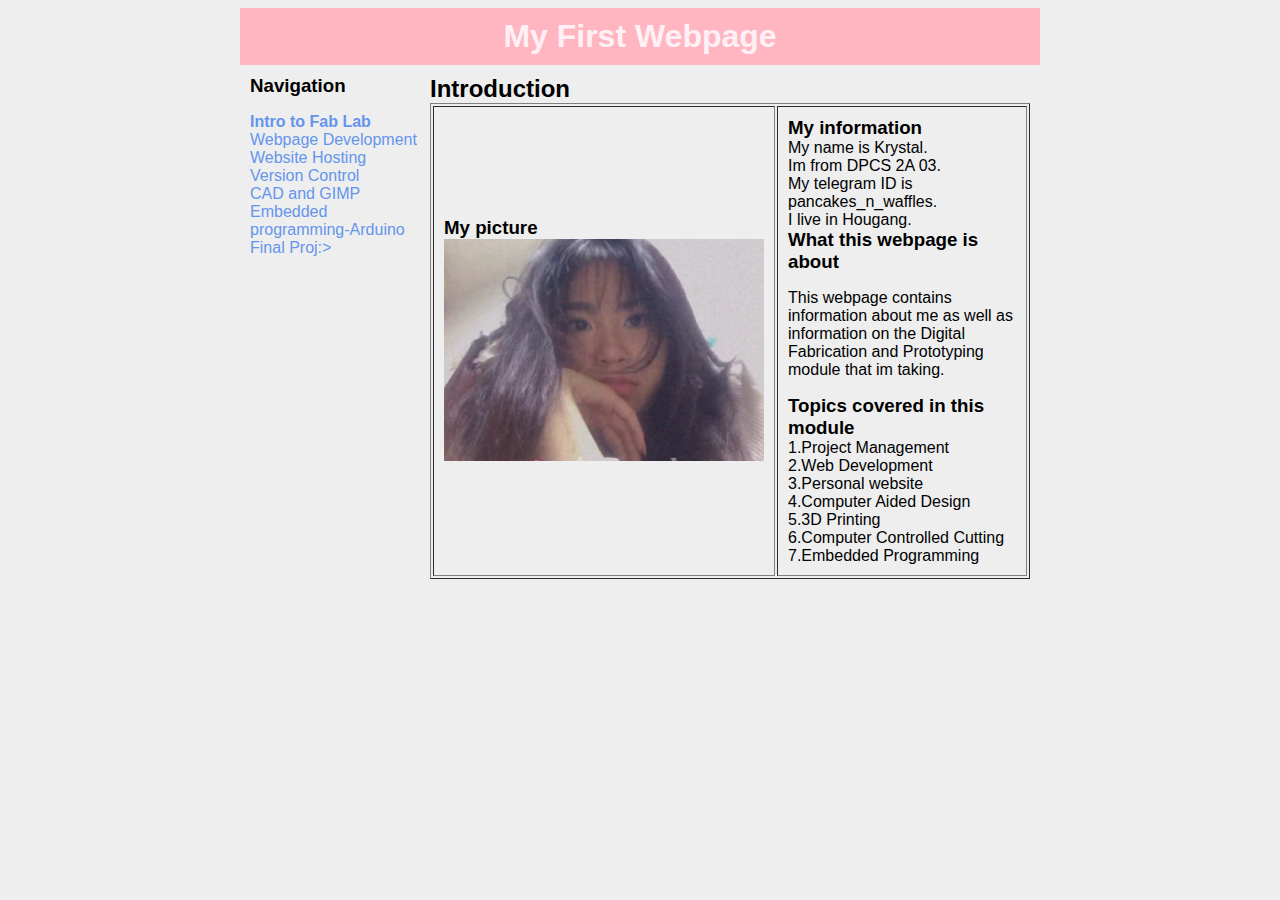
<file: index.html>
<!DOCTYPE html>
<html> 
<head>
    <title>My First Webpage</title>
    <link rel="stylesheet" type="text/css" href="style.css"/>
</head>

<body bgcolour="#f0d2f7">
    <div id="container">
        <div id="header">
            <h1>My First Webpage</h1>
        </div>
        <div id="content">
            <div id="nav">
            <h3>Navigation</h3>
                <ul>
                
                    <li><a class="selected" href="week1info.html">Intro to Fab Lab</a></li>
                    <li><a href="week2info.html">Webpage Development</a></li>
                <li><a href="week3info.html">Website Hosting</a>
                </li>
                     <li><a href="week4work.html">Version Control</a>
                </li>
                   <li><a href="week5work.html">CAD and GIMP</a>
                </li> 
                    <li><a href="week6work.html"> Embedded programming-Arduino</a>
                </li>
                    <li><a href="finalproj.html"> Final Proj:></a>
                </li>           

                     
                </ul>
            </div>
            <div id="main">
            
             <h2>Introduction</h2>
    <table cellpadding="10" border="1"> 
    <tr>
        <td><h3>My picture</h3><img src="mr%20potato.pdf"width="320px"length="120px" </td>
        <td><h3>My information</h3> My name is Krystal.<br>
        Im from DPCS 2A 03.<br>My telegram ID is pancakes_n_waffles.<br>I live in Hougang.<h3>What this webpage is about</h3>
        <p>This webpage contains information about me as well as information on the Digital Fabrication and Prototyping module that im taking.</p><h3>Topics covered in this module</h3>1.Project Management<br>2.Web Development<br>
 3.Personal website<br>
4.Computer Aided Design<br>
5.3D Printing<br>
6.Computer Controlled Cutting<br>
7.Embedded Programming<br>
</td>
</tr>
</table>
    </div>
 </div>
    
        <div id="footer"></div>
    </div>

</body>
</html>
</file>
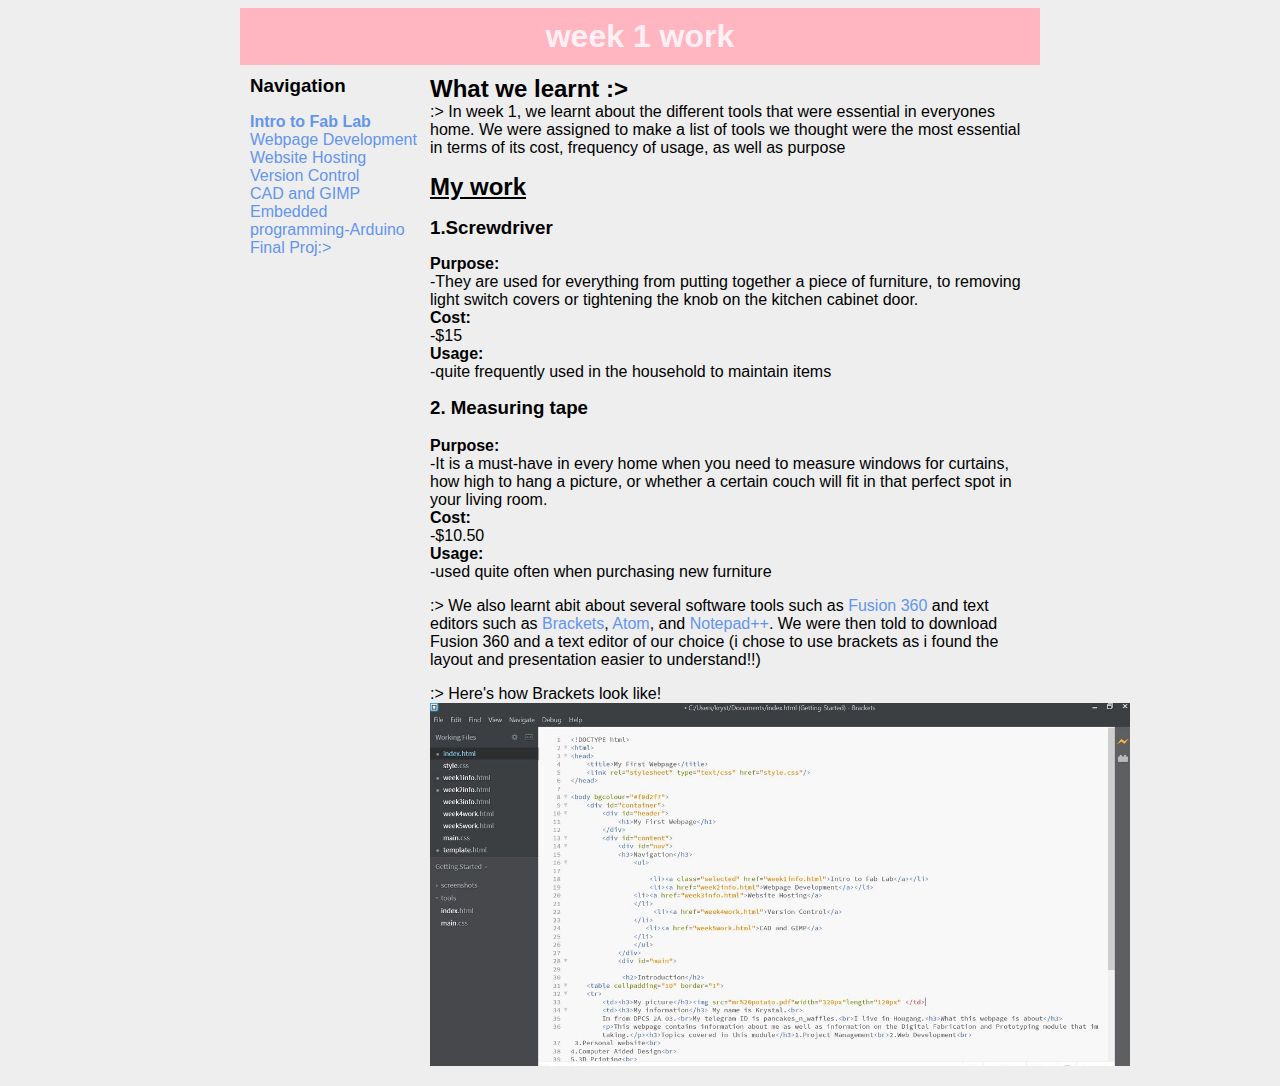
<file: week1info.html>
<!DOCTYPE html>
<html> 
<head>
    <title>My First Webpage</title>
    <link rel="stylesheet" type="text/css" href="style.css"/>
</head>

<body bgcolour="#f0d2f7">
    <div id="container">
        <div id="header">
            <h1>week 1 work</h1>
        </div>
        <div id="content">
            <div id="nav">
            <h3>Navigation</h3>
                <ul>
             <li><a class="selected" href="week1info.html">Intro to Fab Lab</a></li>
                    <li><a href="week2info.html">Webpage Development</a></li>
                <li><a href="week3info.html">Website Hosting</a>
                </li>
                     <li><a href="week4work.html">Version Control</a>
                </li>
                   <li><a href="week5work.html">CAD and GIMP</a>
                </li>  
                    <li><a href="week6work.html"> Embedded programming-Arduino</a>
                </li>
                    <li><a href="finalproj.html"> Final Proj:></a>
                </li>           

                     
                </ul>
            </div>
            <div id="main">
                
                
                
                
                
            
    <h2>What we learnt :></h2>
   :> In week 1, we learnt about the different tools that were essential in everyones home. We were assigned to make a list of tools we thought were the most essential in terms of its cost, frequency of usage, as well as purpose
    
                
                
    <p><h2><u>My work</u></h2> </p>
            
    <p><h3>1.Screwdriver</h3></p>
    <b>Purpose:</b><br>
    -They are used for everything from putting together a piece of furniture, to removing light switch covers or tightening the knob on the kitchen cabinet door.<br>
 <b>Cost:</b><br>
    -$15<br>
   <b> Usage:</b><br>
    -quite frequently used in the household to maintain items<br>
   <p><h3> 2. Measuring tape</h3><br>
   <b>Purpose:</b><br>
    -It is a must-have in every home when you need to measure windows for curtains, how high to hang a picture, or whether a certain couch will fit in that perfect spot in your living room.<br>
   <b>Cost:</b><br>
    -$10.50<br>
     <b>Usage:</b><br>
    -used quite often when purchasing new furniture
     </p>
   
    <p>:> We also learnt abit about several software tools such as <a href="https://www.autodesk.com/products/fusion-360/students-teachers-educators" >Fusion 360</a> and text editors such as <a href="http://brackets.io/">Brackets</a>, <a href="https://atom.io/">Atom</a>, and <a href="https://notepad-plus-plus.org/downloads/">Notepad++</a>. We were then told to download Fusion 360 and a text editor of our choice (i chose to use brackets as i found the layout and presentation easier to understand!!)</p> 
    <p>:> Here's how Brackets look like!<br>
   
    <img src="brackets.jpg" width="700px"length="400px" 
    </p>  
    </div>
 
</body>
</html>
</file>
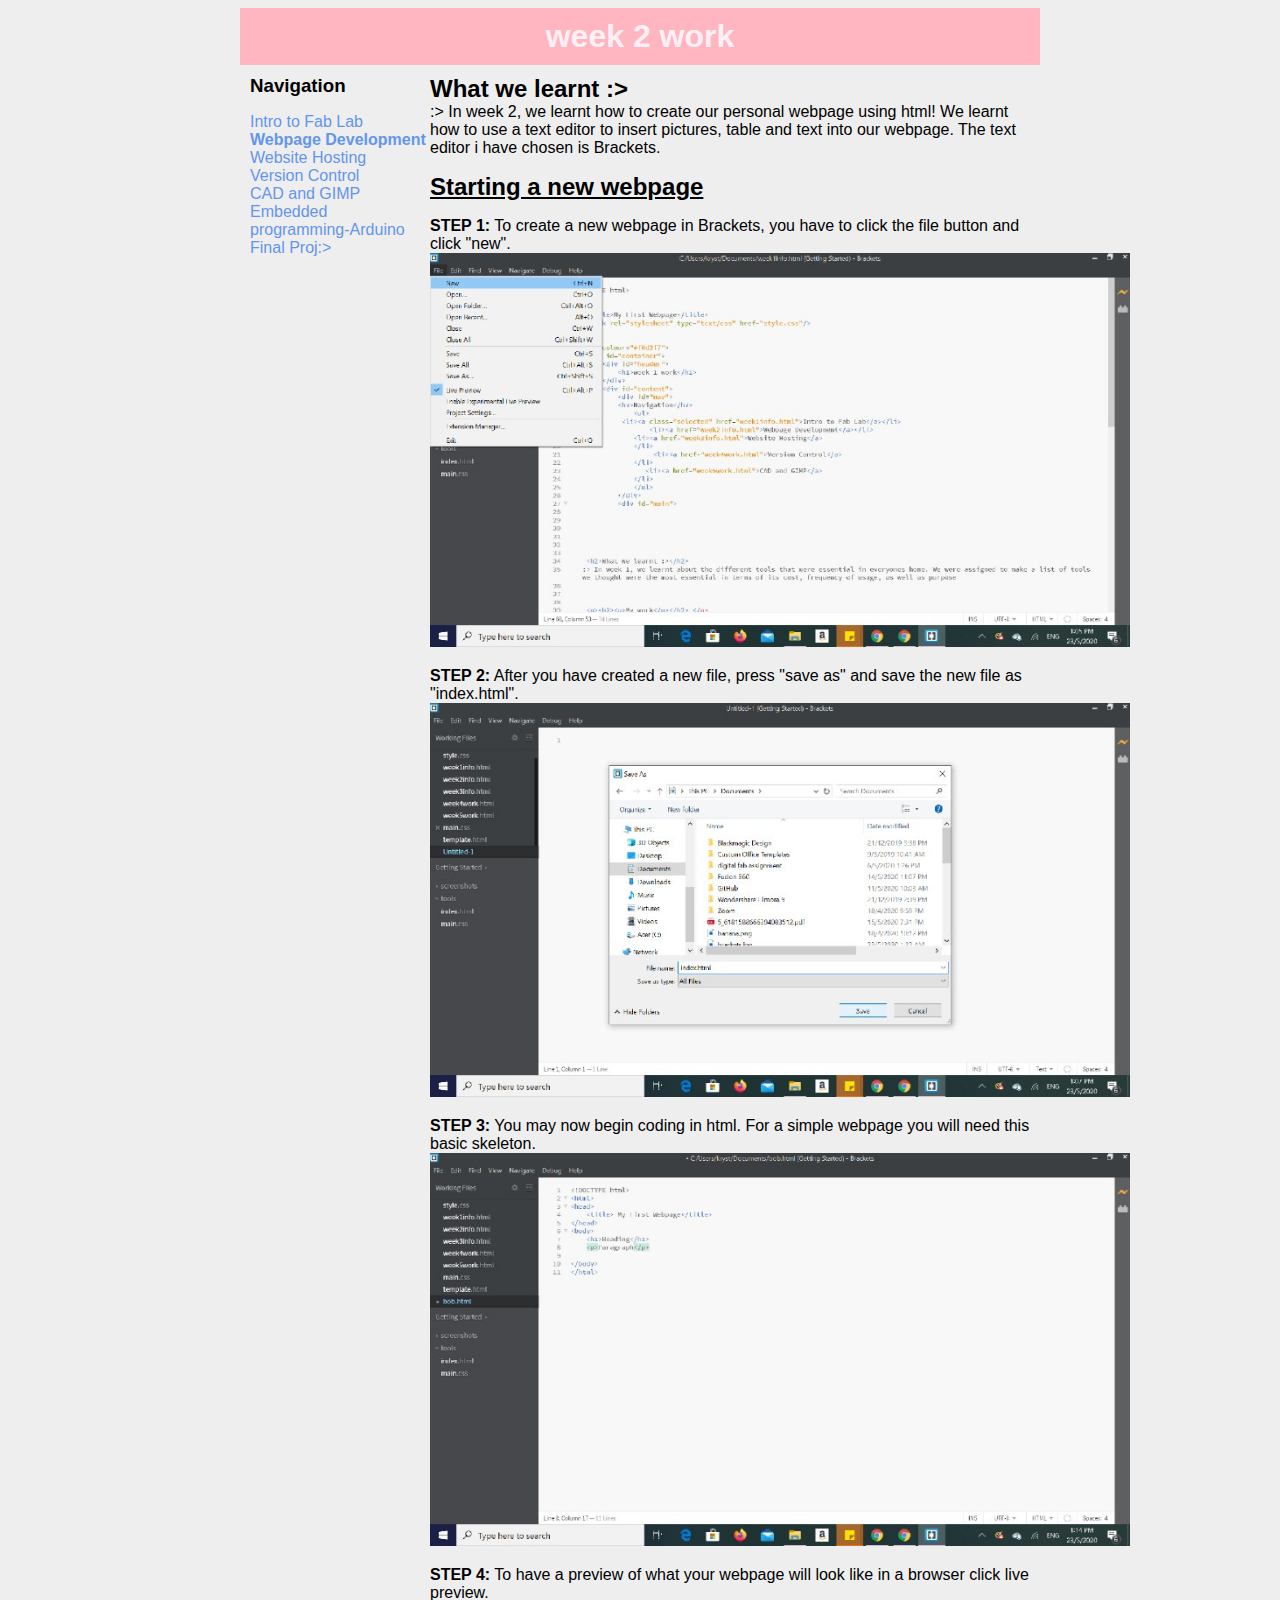
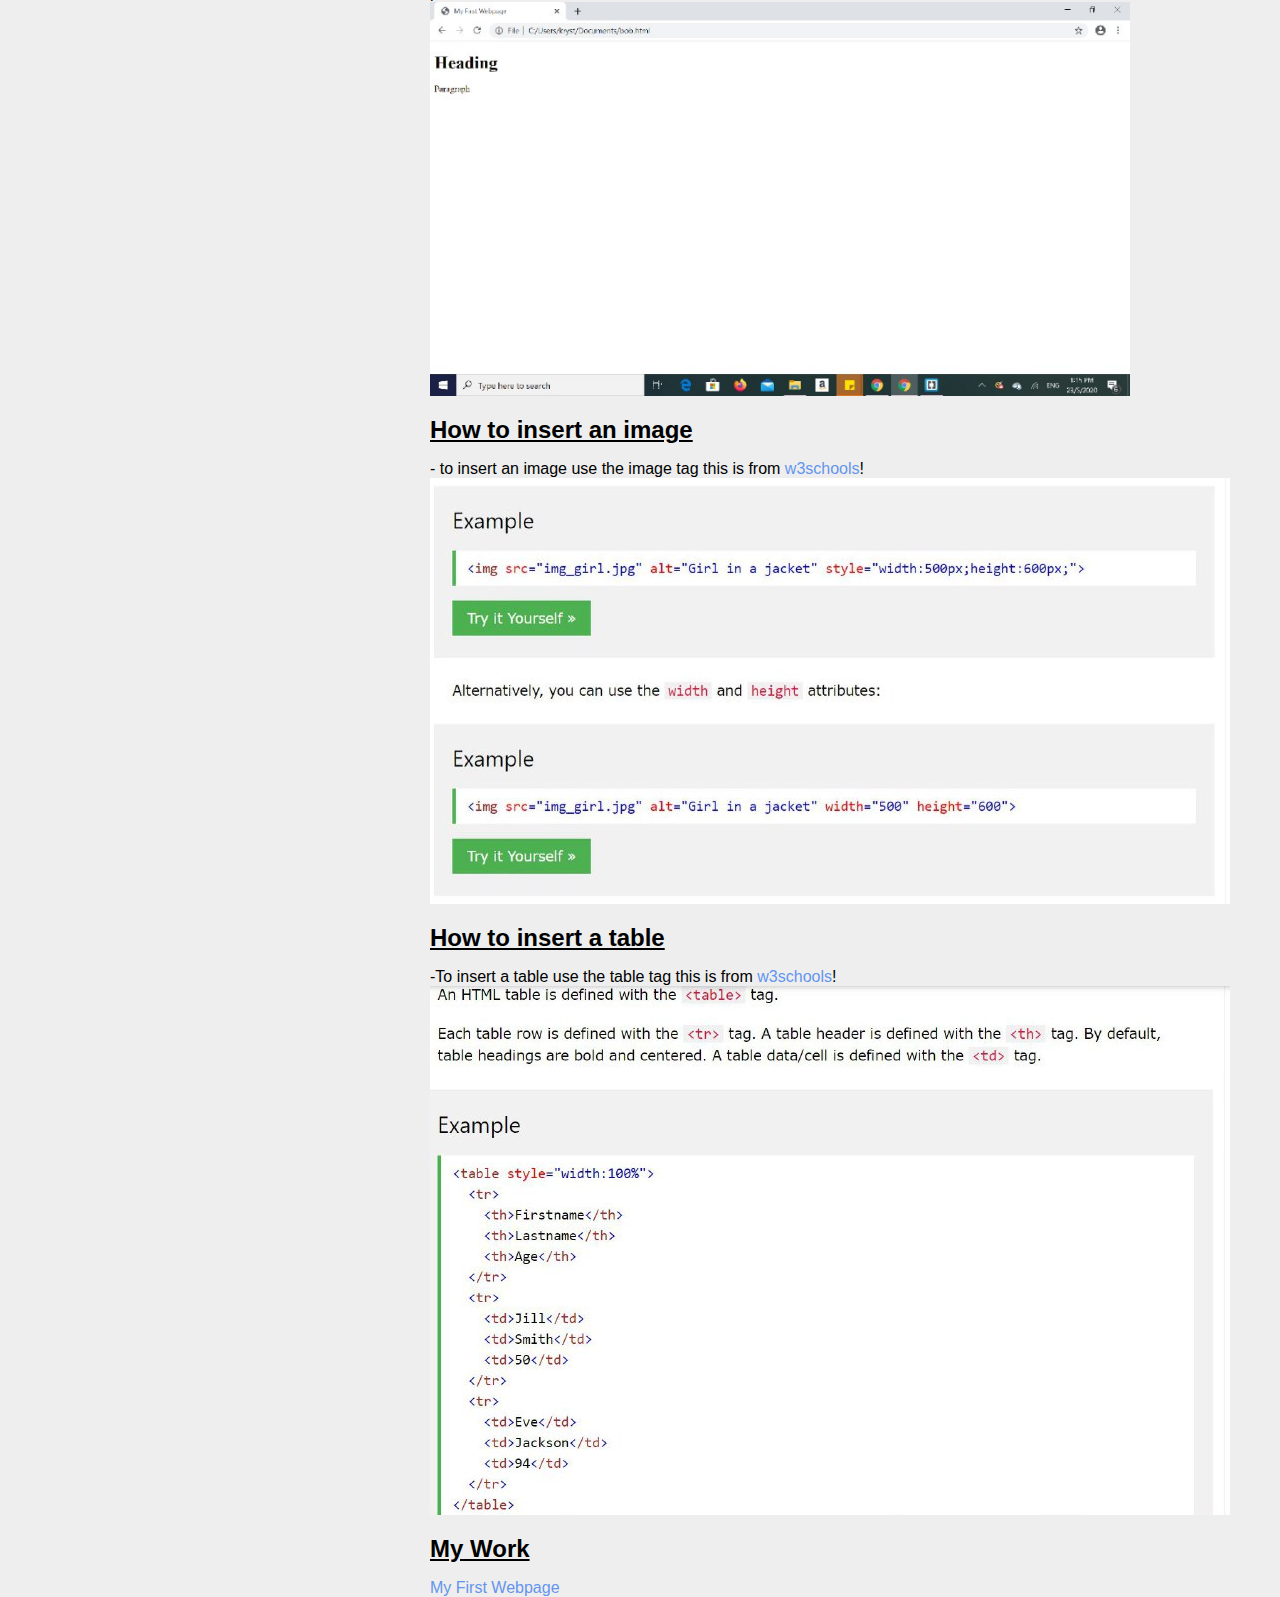
<file: week2info.html>
<!DOCTYPE html>
<html> 
<head>
    <title>My First Webpage</title>
    <link rel="stylesheet" type="text/css" href="style.css"/>
</head>

<body bgcolour="#f0d2f7">
    <div id="container">
        <div id="header">
            <h1>week 2 work</h1>
        </div>
        <div id="content">
            <div id="nav">
            <h3>Navigation</h3>
                <ul>
                 <li><a href="week1info.html">Intro to Fab Lab</a></li>
                    <li><a class="selected" href="week2info.html">Webpage Development</a></li>
                <li><a href="week3info.html">Website Hosting</a>
                </li>
                     <li><a href="week4work.html">Version Control</a>
                </li>
                   <li><a href="week5work.html">CAD and GIMP</a>
                </li>  
                 <li><a href="week6work.html"> Embedded programming-Arduino</a>
                </li>
                    <li><a href="finalproj.html"> Final Proj:></a>
                </li>           

                        
                </ul>
            </div>
            <div id="main">
            
             <h2>What we learnt :> </h2>
    :> In week 2, we learnt how to create our personal webpage using html! We learnt how to use a text editor to insert pictures, table and text into our webpage. The text editor i have chosen is Brackets.
   <p> <h2><u>Starting a new webpage</u></h2></p>
            
            
            <b>STEP 1:</b> To create a new webpage in Brackets, you have to click the file button and click "new".<Br> 
            
            <img src="wk21.jpg" width="700px" length="400px"> <br>
            
            <p><b>STEP 2:</b> After you have created a new file, press "save as" and save the new file as "index.html".<br>
            
 <img src="wk22.jpg" width="700px" length="400px"> <br></p>
            
            
            
            <p><b>STEP 3:</b> You may now begin coding in html. For a simple webpage you will need this basic skeleton.  <br> 
            
            
            <img src="wk23.jpg" width="700px" length="400px"> <br></p>
            
            
            
            <p><b>STEP 4:</b> To have a preview of what your webpage will look like in a browser click live preview.<br>
            
            
             <img src="wk24.jpg" width="700px" length="400px"> <br></p>
            
            
            
             <p> <h2><u>How to insert an image</u></h2></p>
            - to insert an image use the image tag this is from <a href="https://www.w3schools.com/html/html_images.asp">w3schools</a>!  
            
           <img src="insertimage.jpg" > <br>
            
            
            
            <p> <h2><u>How to insert a table</u></h2></p>
            -To insert a table use the table tag this is from <a href="https://www.w3schools.com/html/html_tables.asp">w3schools</a>!<br>
            
           <img src="inserttabke.jpg" > <br>
            
            
            
            
            
            
    <p><u><h2>My Work</h2></u></p> 
    <a href="index.html">My First Webpage</a>
    
    </div>


</body>
</html>
</file>
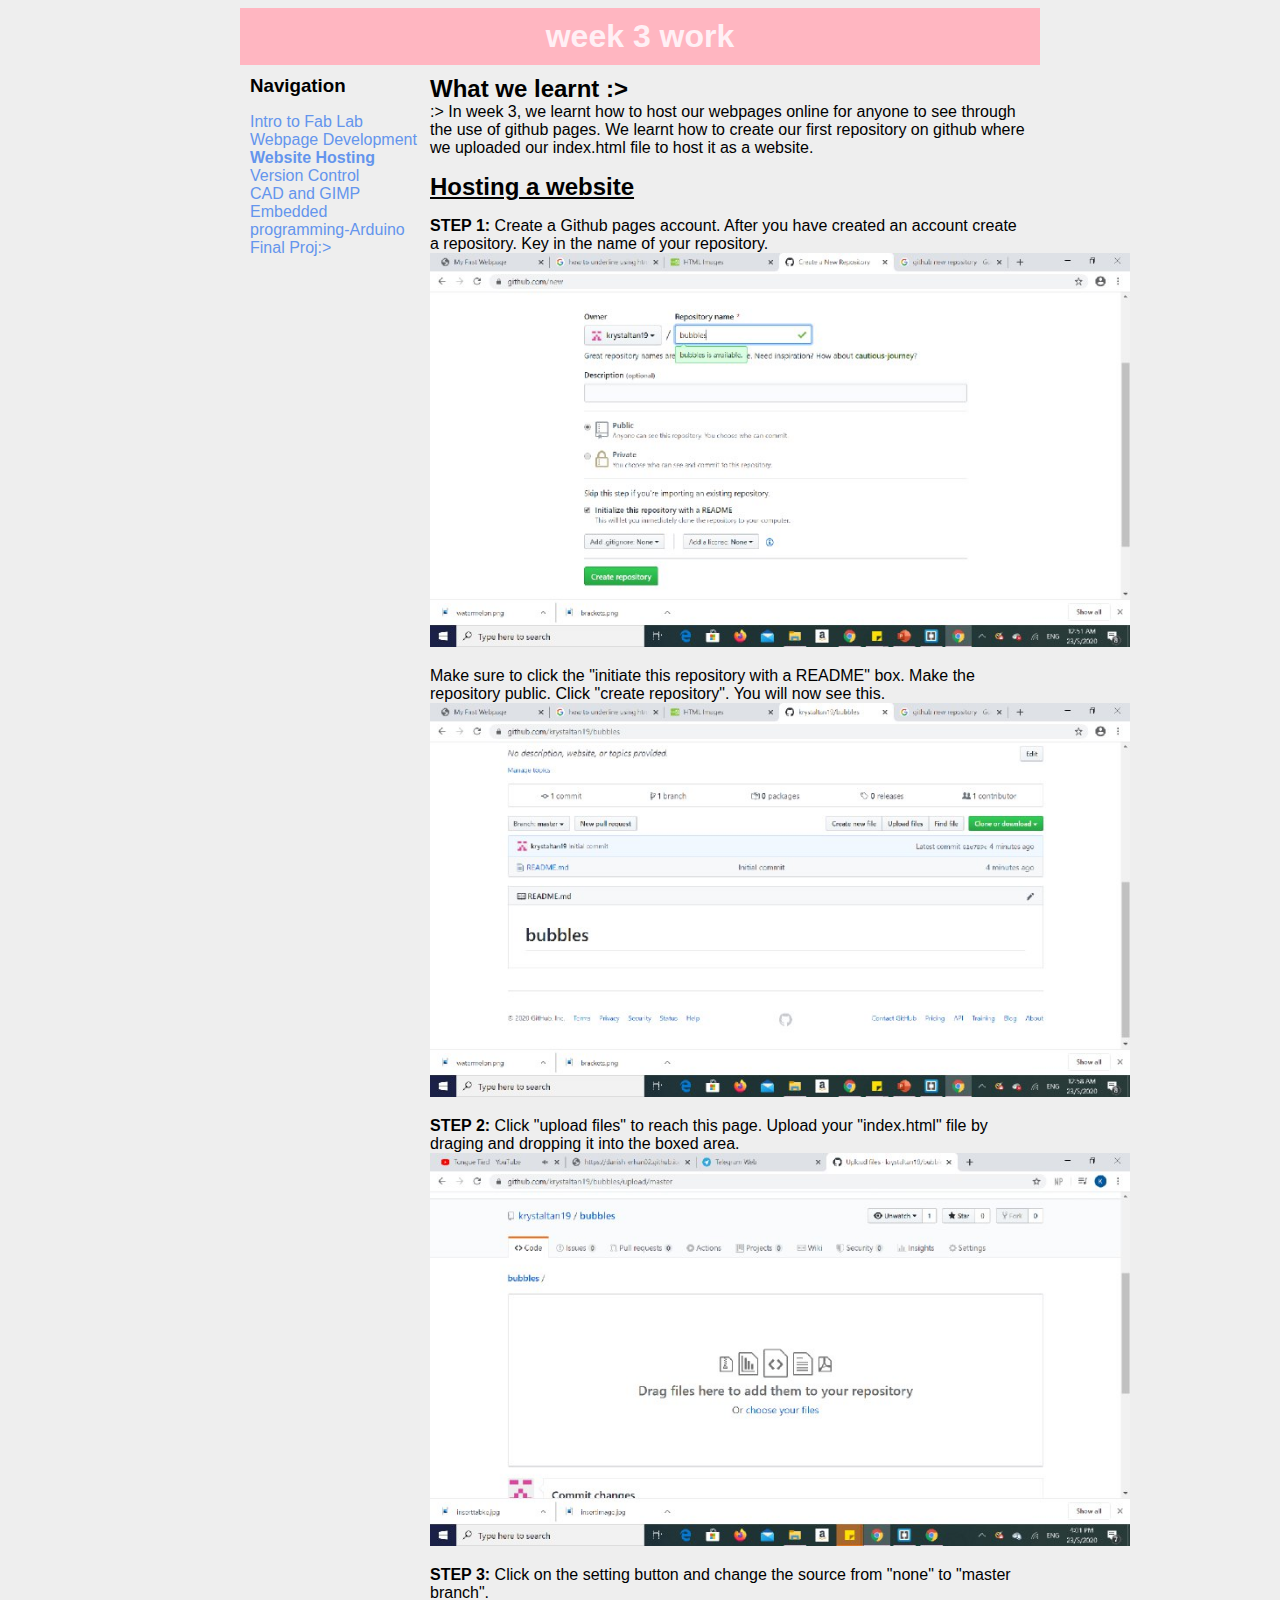
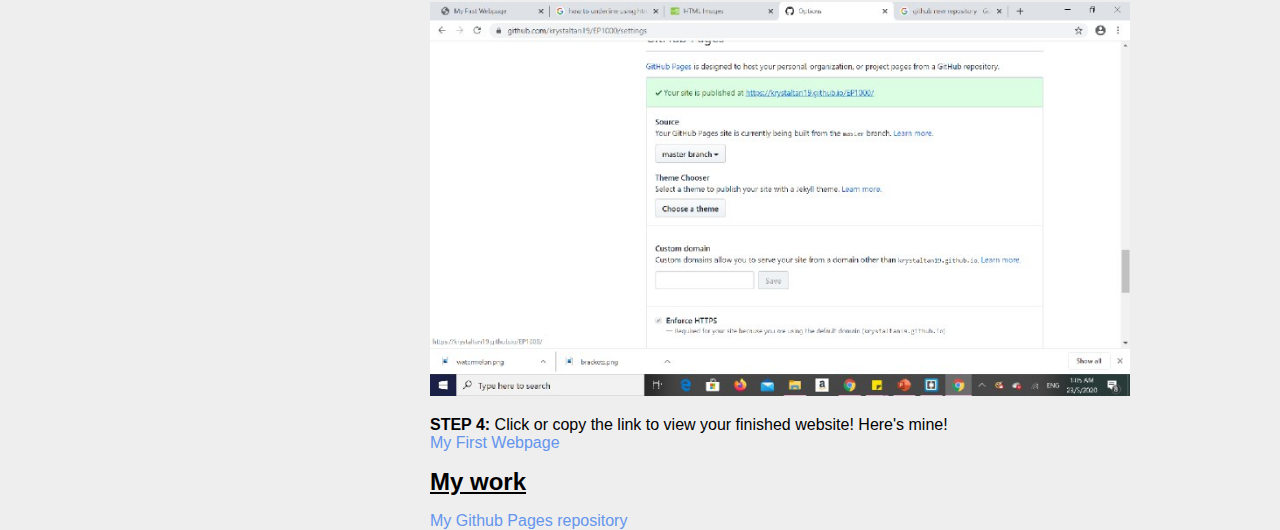
<file: week3info.html>
<!DOCTYPE html>
<html> 
<head>
    <title>My First Webpage</title>
    <link rel="stylesheet" type="text/css" href="style.css"/>
</head>

<body bgcolour="#f0d2f7">
    <div id="container">
        <div id="header">
            <h1>week 3 work</h1>
        </div>
        <div id="content">
            <div id="nav">
            <h3>Navigation</h3>
                <ul>
                 <li><a href="week1info.html">Intro to Fab Lab</a></li>
                    <li><a href="week2info.html">Webpage Development</a></li>
                <li><a class="selected" href="week3info.html">Website Hosting</a>
                </li>
                     <li><a href="week4work.html">Version Control</a>
                </li>
                   <li><a href="week5work.html">CAD and GIMP</a>
                </li>  
                   <li><a href="week6work.html"> Embedded programming-Arduino</a>
                </li>
                    <li><a  href="finalproj.html"> Final Proj:></a>
                </li>           

                      
                </ul>
            </div>
            <div id="main">
            
            <h2>What we learnt :> </h2>
     :> In week 3, we learnt how to host our webpages online for anyone to see through the use of github pages. We learnt how to create our first repository on github where we uploaded our index.html file to host it as a website.
                
       <p><u><h2>Hosting a website</h2></u></p>
      <p><b>STEP 1:</b> Create a Github pages account. After you have created an account create a repository. Key in the name of your repository.<br>
        
    <img src="wk3num1.jpg"width="700px"length="400px"><br></p> 
                
                
     <p>Make sure to click the "initiate this repository with a README" box. Make the repository public. Click "create repository". You will now see this.<br>
         
       <img src="wk3num2.jpg"width="700px"length="400px"><br></p>
            
       <p><b>STEP 2:</b> Click "upload files" to reach this page. Upload your "index.html" file by draging and dropping it into the boxed area.<br>
                
  <img src="drag.jpg"width="700px"length="400px"><br></p>
                
       <p><b>STEP 3:</b> Click on the setting button and change the source from "none" to "master branch".<br>
         <img src="wk3num4.jpg"width="700px"length="400px"><br> </p>       
  
                
                
        <b>STEP 4:</b> Click or copy the link to view your finished website! Here's mine!<br>
        
        <a href="index.html">My First Webpage</a> 
                
                
                
                
                
    <p><u><h2>My work</h2></u></p>
    <a href="https://github.com/krystaltan19/EP1000">My Github Pages repository</a>
    
    </div>
 </div>
    
        <div id="footer"></div>
    </div>

</body>
</html>
</file>
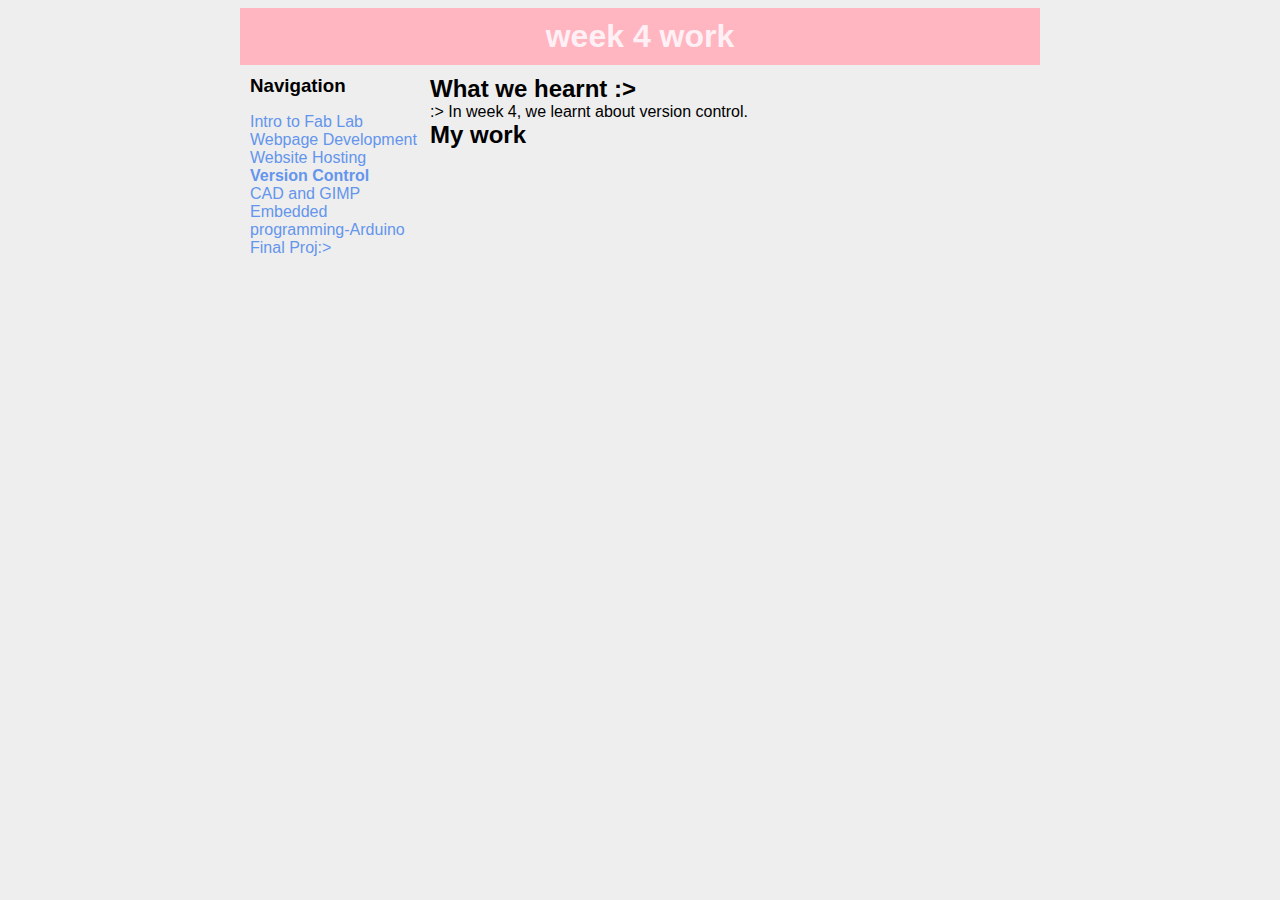
<file: week4work.html>
<!DOCTYPE html>
<html> 
<head>
    <title>My First Webpage</title>
    <link rel="stylesheet" type="text/css" href="style.css"/>
</head>

<body bgcolour="#f0d2f7">
    <div id="container">
        <div id="header">
            <h1>week 4 work</h1>
        </div>
        <div id="content">
            <div id="nav">
            <h3>Navigation</h3>
                <ul>
                
                     <li><a href="week1info.html">Intro to Fab Lab</a></li>
                    <li><a href="week2info.html">Webpage Development</a></li>
                <li><a href="week3info.html">Website Hosting</a>
                </li>
                     <li><a class="selected" href="week4work.html">Version Control</a>
                </li>
                   <li><a href="week5work.html">CAD and GIMP</a>
                </li> 
                    <li><a href="week6work.html"> Embedded programming-Arduino</a>
                </li>
                    <li><a href="finalproj.html"> Final Proj:></a>
                </li>           

                     
                </ul>
            </div>
            <div id="main">
                
              
  
                
                
                
                
            
             <h2>What we hearnt :> </h2>
    :> In week 4, we learnt about version control.
    <h2>My work</h2>
    
    
                
                
                
                
                
                
                
                
                
                
                
    </div>
 </div>
    
        <div id="footer"></div>
    </div>

</body>
</html>
</file>
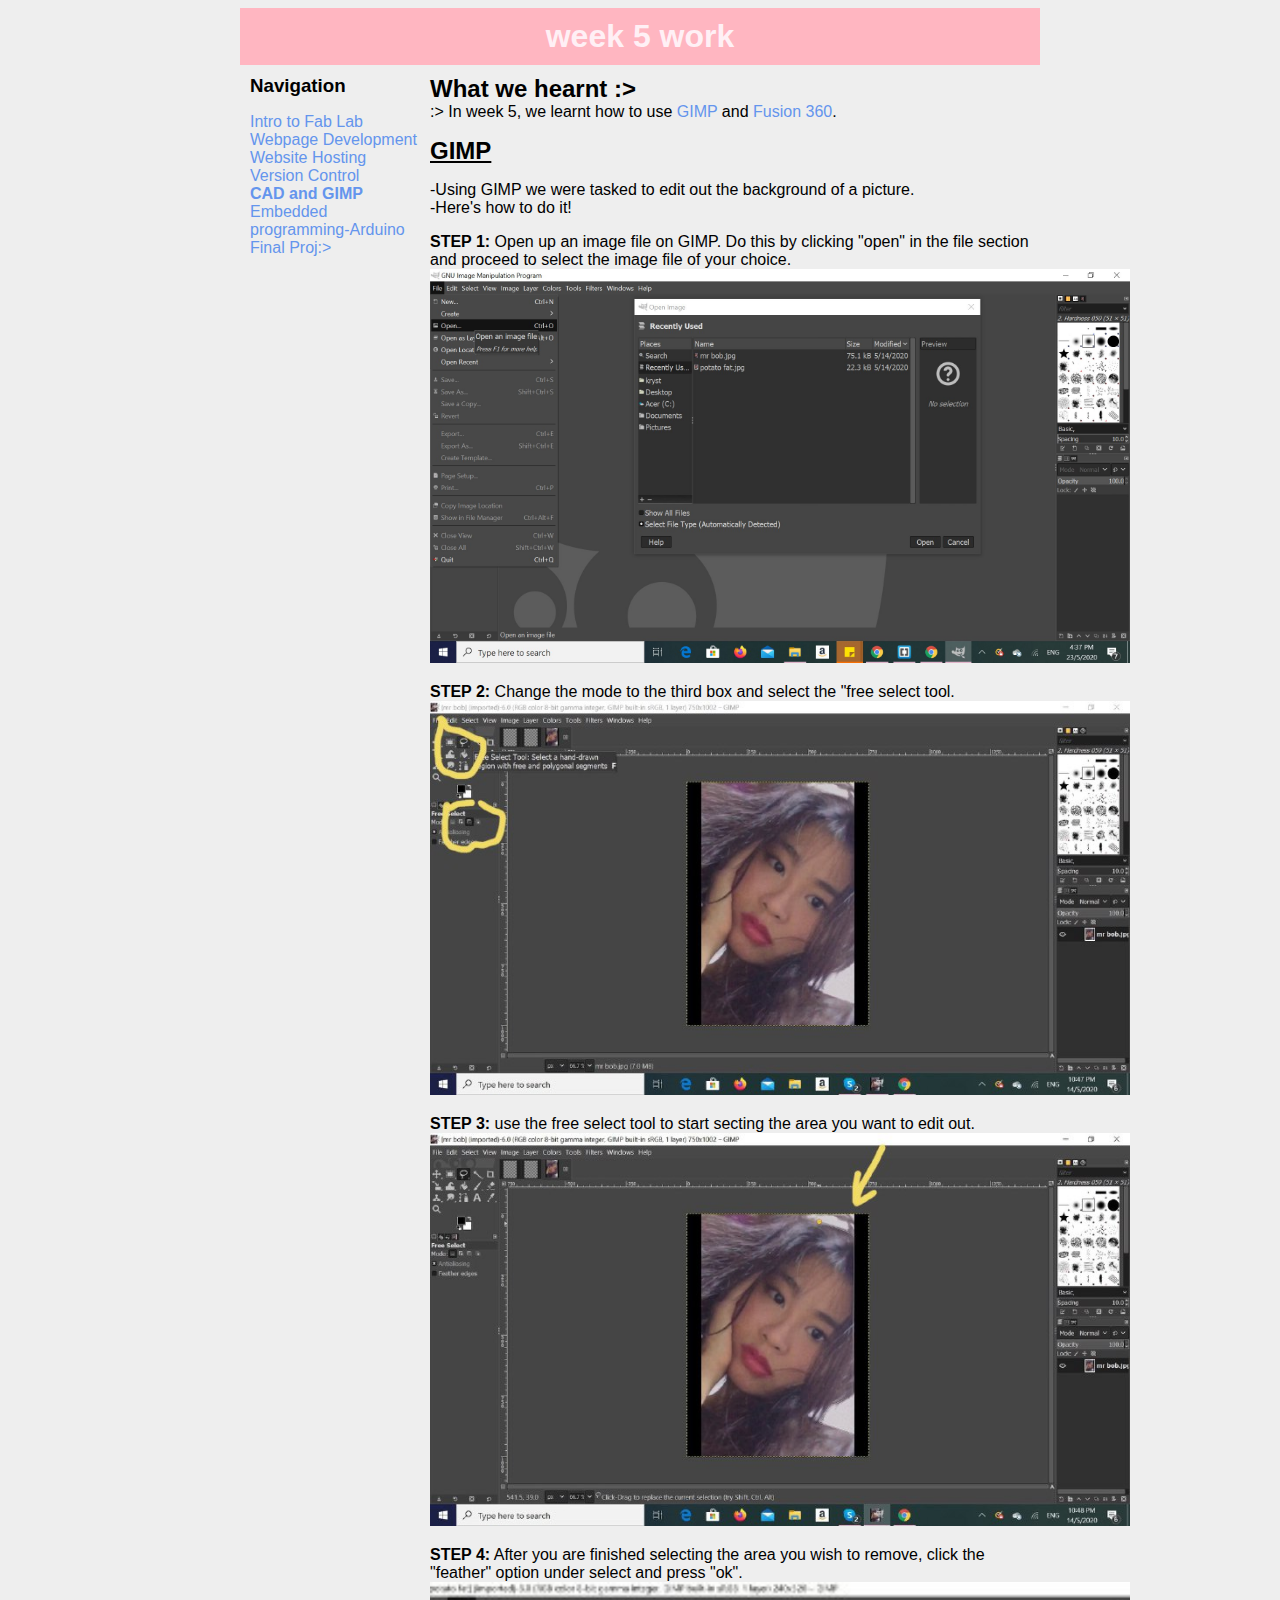
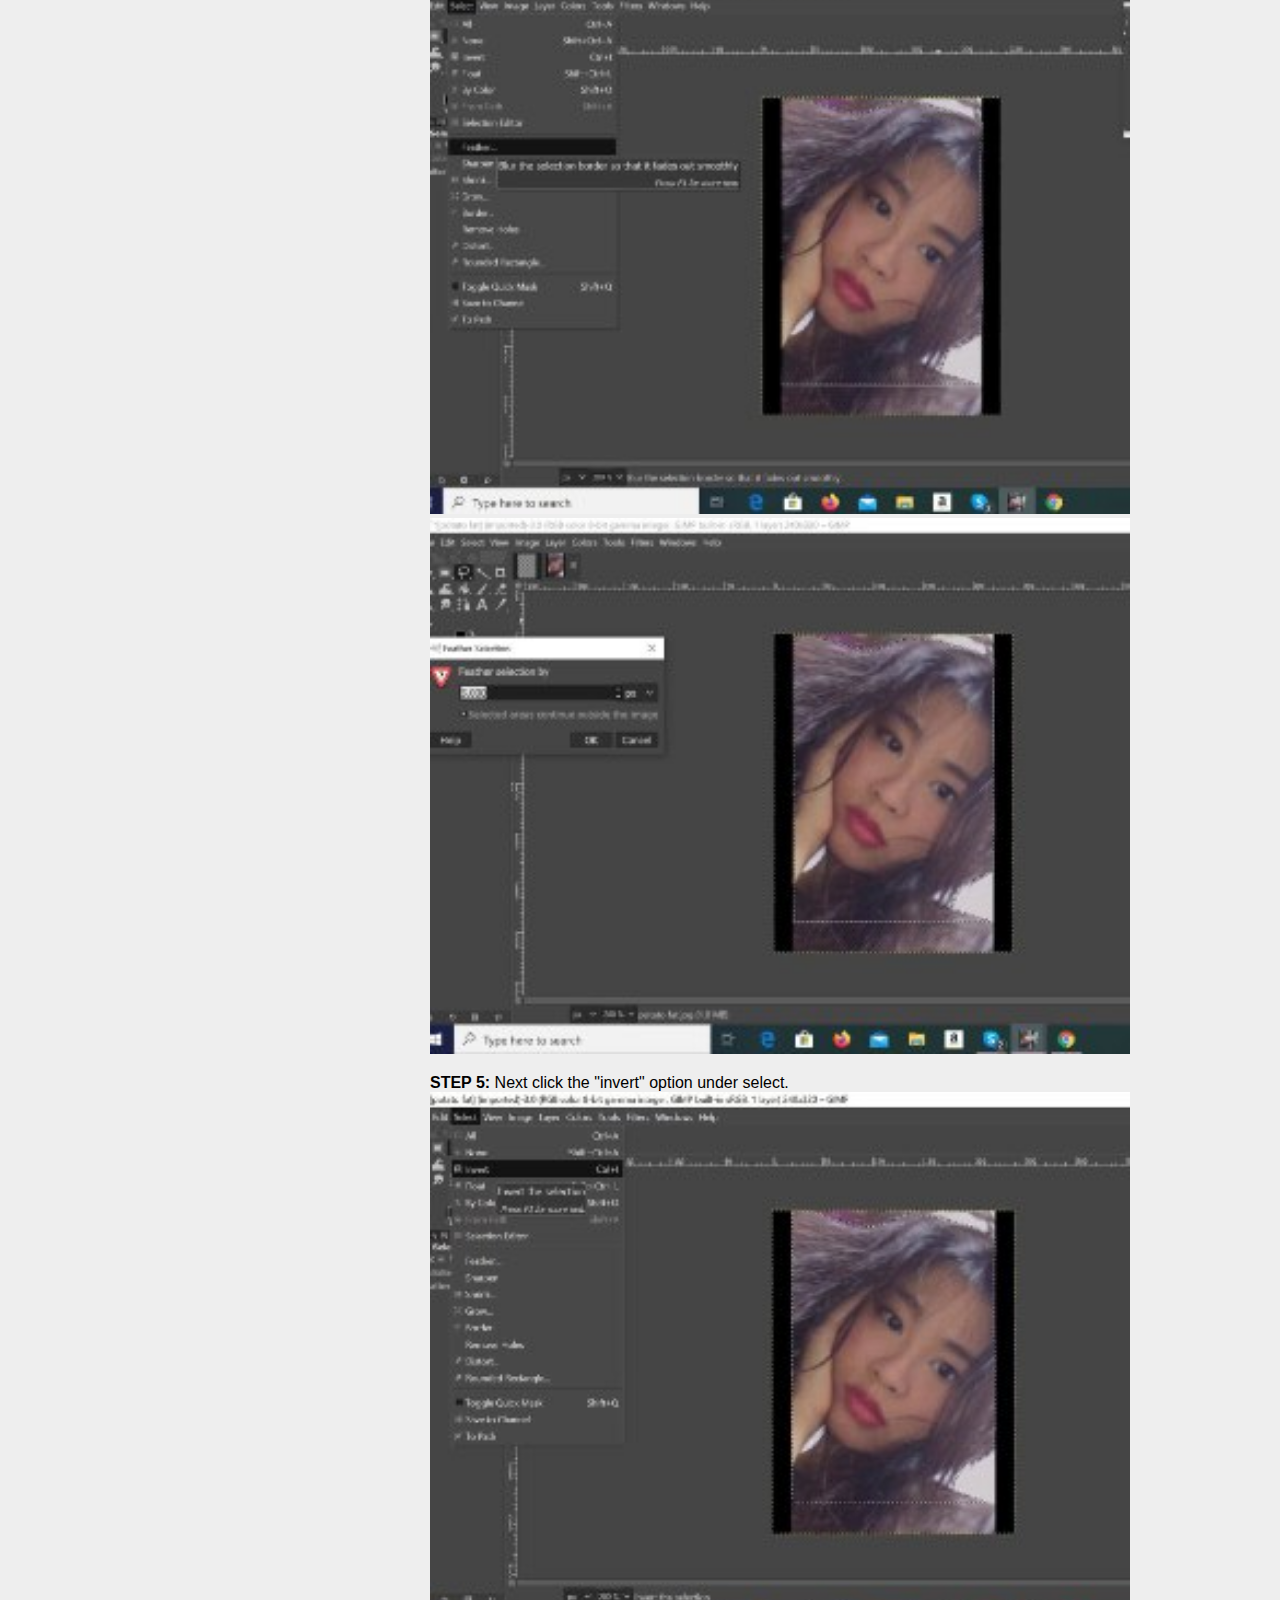
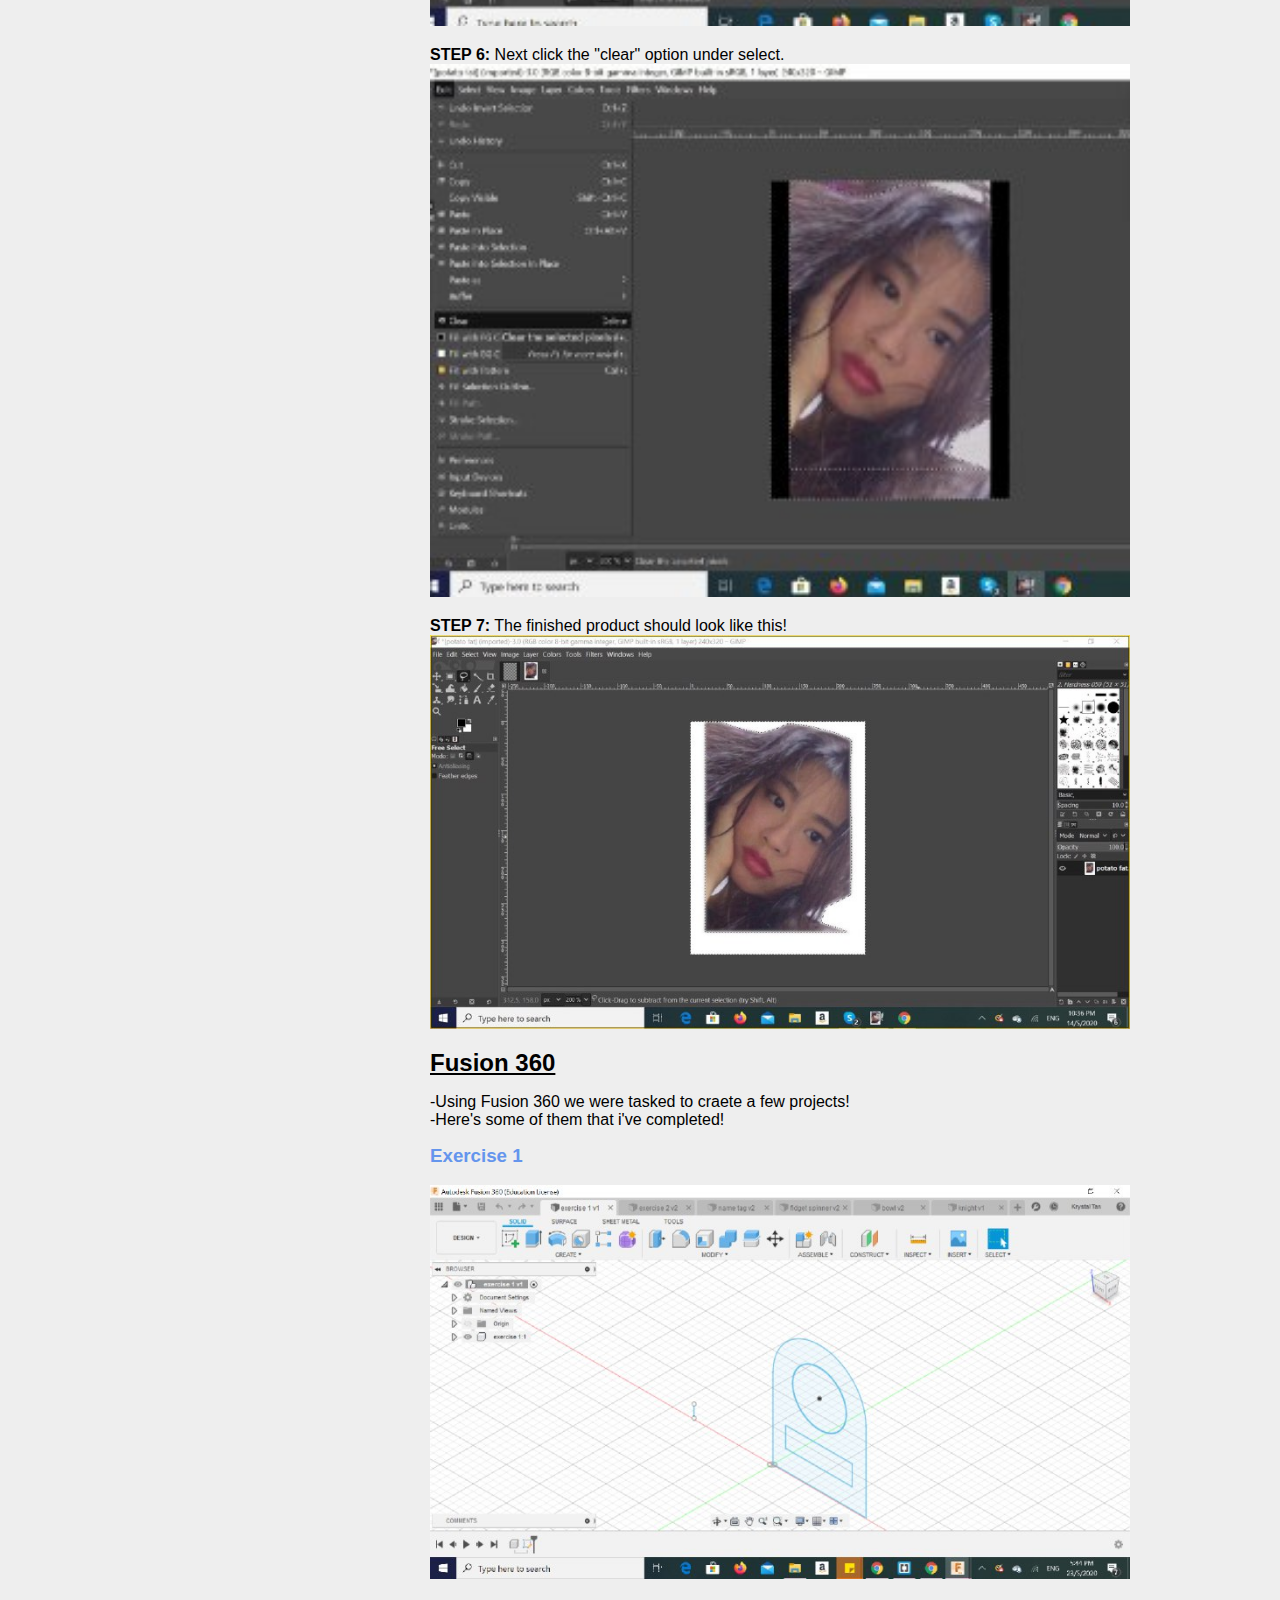
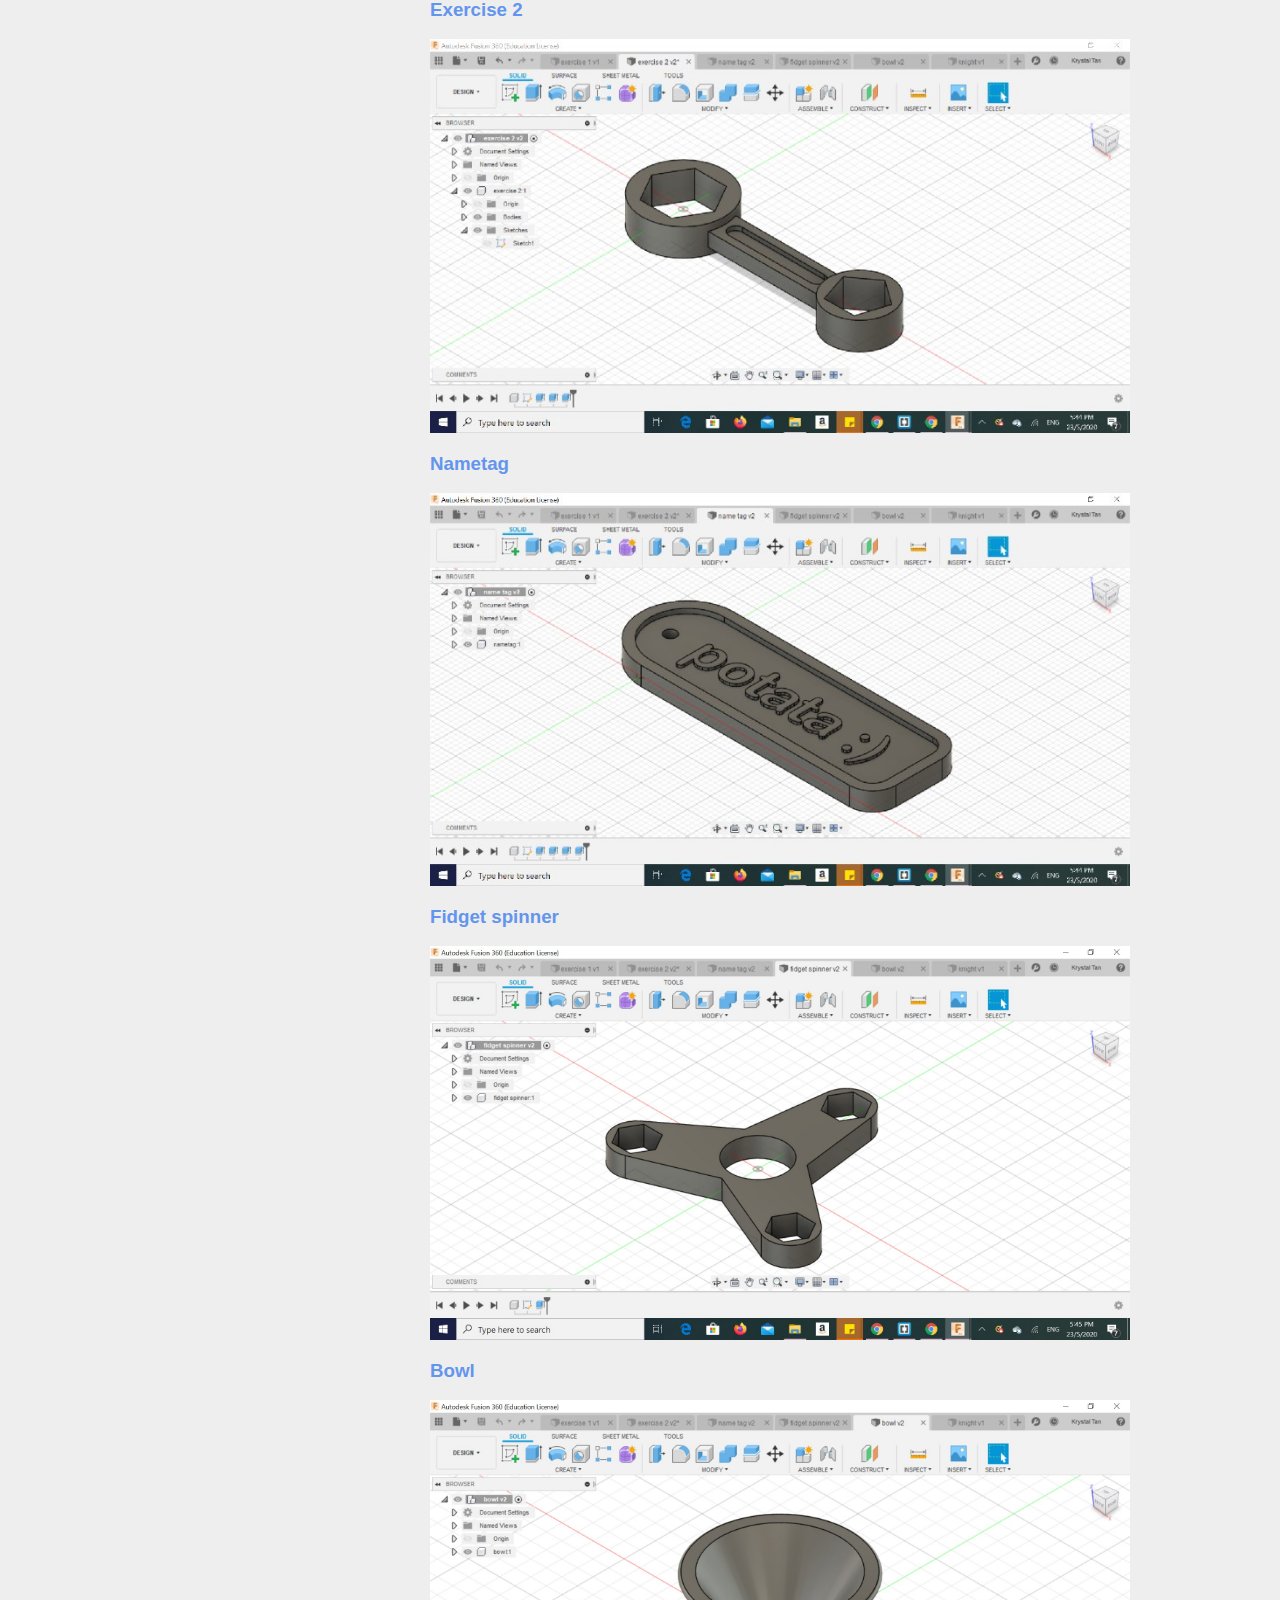
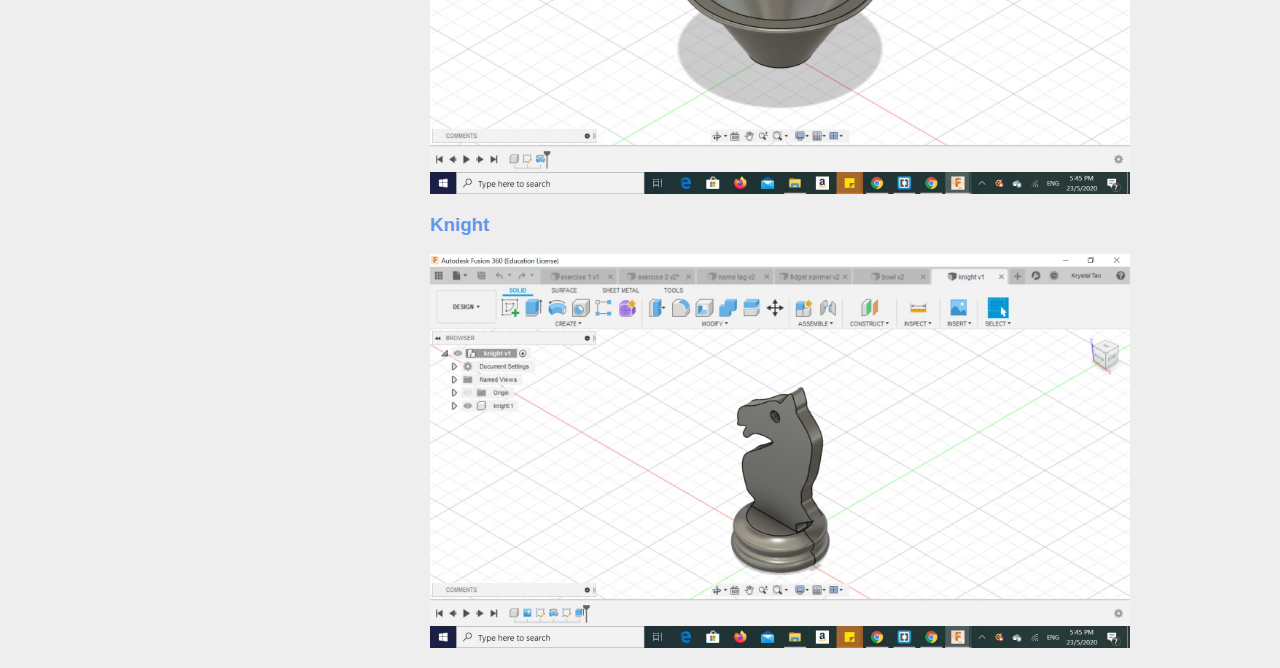
<file: week5work.html>
<!DOCTYPE html>
<html> 
<head>
    <title>My First Webpage</title>
    <link rel="stylesheet" type="text/css" href="style.css"/>
</head>

<body bgcolour="#f0d2f7">
    <div id="container">
        <div id="header">
            <h1>week 5 work</h1>
        </div>
        <div id="content">
            <div id="nav">
            <h3>Navigation</h3>
                <ul>
                
                     <li><a href="week1info.html">Intro to Fab Lab</a></li>
                    <li><a href="week2info.html">Webpage Development</a></li>
                <li><a href="week3info.html">Website Hosting</a>
                </li>
                     <li><a  href="week4work.html">Version Control</a>
                </li>
                   <li><a class="selected" href="week5work.html">CAD and GIMP</a>
                </li> 
                    <li><a href="week6work.html"> Embedded programming-Arduino</a>
                </li>
                    <li><a href="finalproj.html"> Final Proj:></a>
                </li>           

                     
                </ul>
            </div>
            <div id="main">
                
              
     
                
                
                
                
            
             <h2>What we hearnt :> </h2>
    :> In week 5, we learnt how to use <a href="https://www.gimp.org/">GIMP</a> and <a href="https://www.autodesk.com/products/fusion-360/students-teachers-educators">Fusion 360</a>.
             <p><u><h2>GIMP</h2></u></p>
                <p>-Using GIMP we were tasked to edit out the background of a picture.<br>-Here's how to do it!</p>     
                <p><b>STEP 1:</b> Open up an image file on GIMP. Do this by clicking "open" in the file section and proceed to select the image file of your choice.<br>
                
              <img src="gimp1.jpg" width="700px" length="400px" </p>
                
                    
            <p><b>STEP 2:</b> Change the mode to the third box and select the "free select tool.<br>
                
              <img src="gimp2.jpg" width="700px" length="400px" </p>
                
                <p><b>STEP 3:</b> use the free select tool to start secting the area you want to edit out.<br>
                
              <img src="gimp3.jpg" width="700px" length="400px" </p>
                
                <p><b>STEP 4:</b> After you are finished selecting the area you wish to remove, click the "feather" option under select and press "ok".<br>
                
              <img src="gimp4.jpg" width="700px" length="400px" <br>
                    <img src="gimp5.jpg" width="700px" length="400px" </p>
                
                
                <p><b>STEP 5:</b> Next click the "invert" option under select.<br>
                
              <img src="gimp6.jpg" width="700px" length="400px" </p>
                
                 <p><b>STEP 6:</b> Next click the "clear" option under select.<br>
                
              <img src="gimp7.jpg" width="700px" length="400px" </p>
                      
                <p><b>STEP 7:</b> The finished product should look like this!<br>
                
              <img src="gimp8.jpg" width="700px" length="400px" </p>
                    
                    
                    
            
           <p><u><h2>Fusion 360</h2></u></p>
                <p>-Using Fusion 360 we were tasked to craete a few projects!<br>-Here's some of them that i've completed!</p>    
                
            
                 <p><h3><a href="exercise%201%20.f3d">Exercise 1</a></h3><br>
                <img src="ex1.jpg" width="700px" length="400px"></p>
                
                 <p><h3><a href="exercise%202%20.f3d">Exercise 2</a></h3><br>
                <img src="ex2.jpg" width="700px" length="400px"></p>
                
                <p><h3><a href="name%20tag%20.f3d">Nametag</a></h3><br>
                <img src="nametag.jpg" width="700px" length="400px"></P
            
                 <p><h3><a href="fidget%20spinner%20.f3d">Fidget spinner</a></h3><br>
              <img src="fidget.jpg" width="700px" length="400px"> </p>
    
                 <p><h3><a href="bowl%20.f3d">Bowl</a></h3><br>
               <img src="bowl.jpg" width="700px" length="400px"></p>
                
                 <p><h3><a href="knight.f3d">Knight</a></h3><br>
                 <img src="knight.jpg" width="700px" length="400px"></p>
            
                
                
                
        
   
                
                
                
                
                
                
                
                
                
                
    </div>
 </div>
    
        <div id="footer"></div>
    </div>

</body>
</html>
</file>
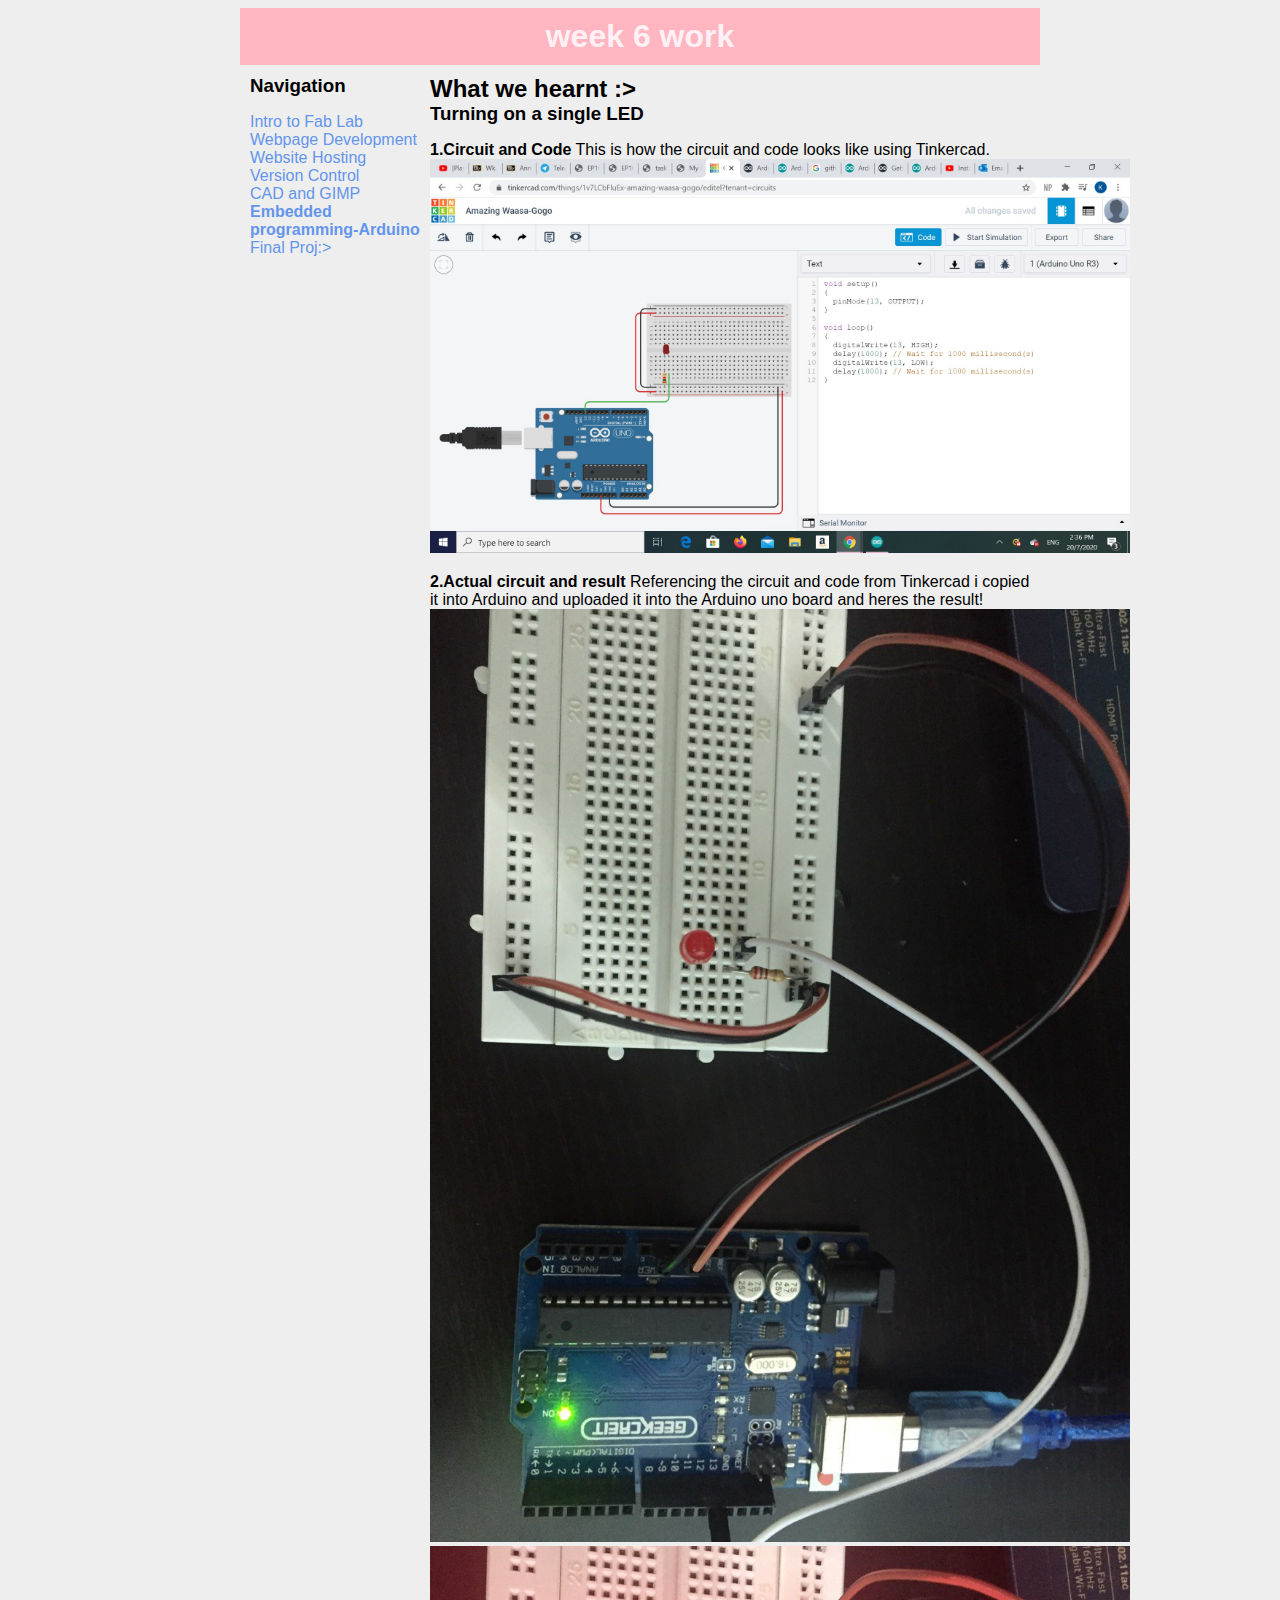
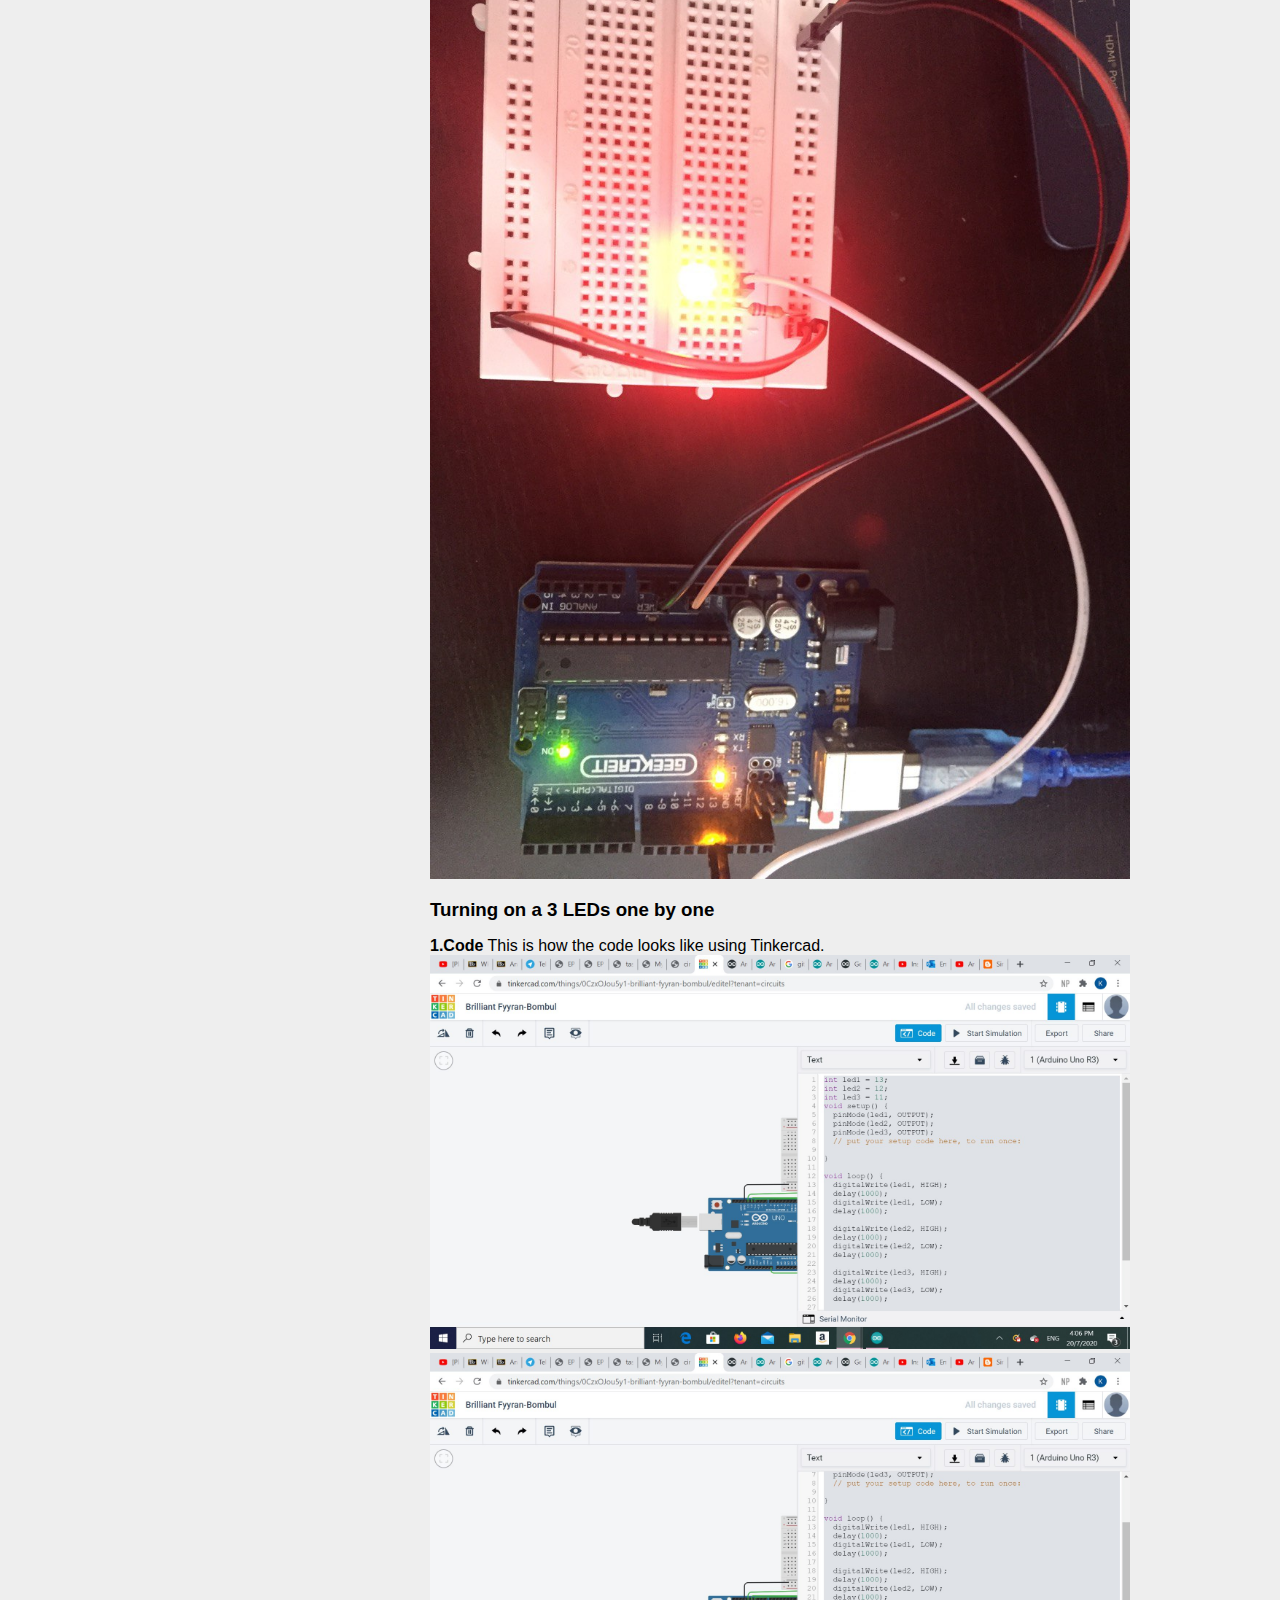
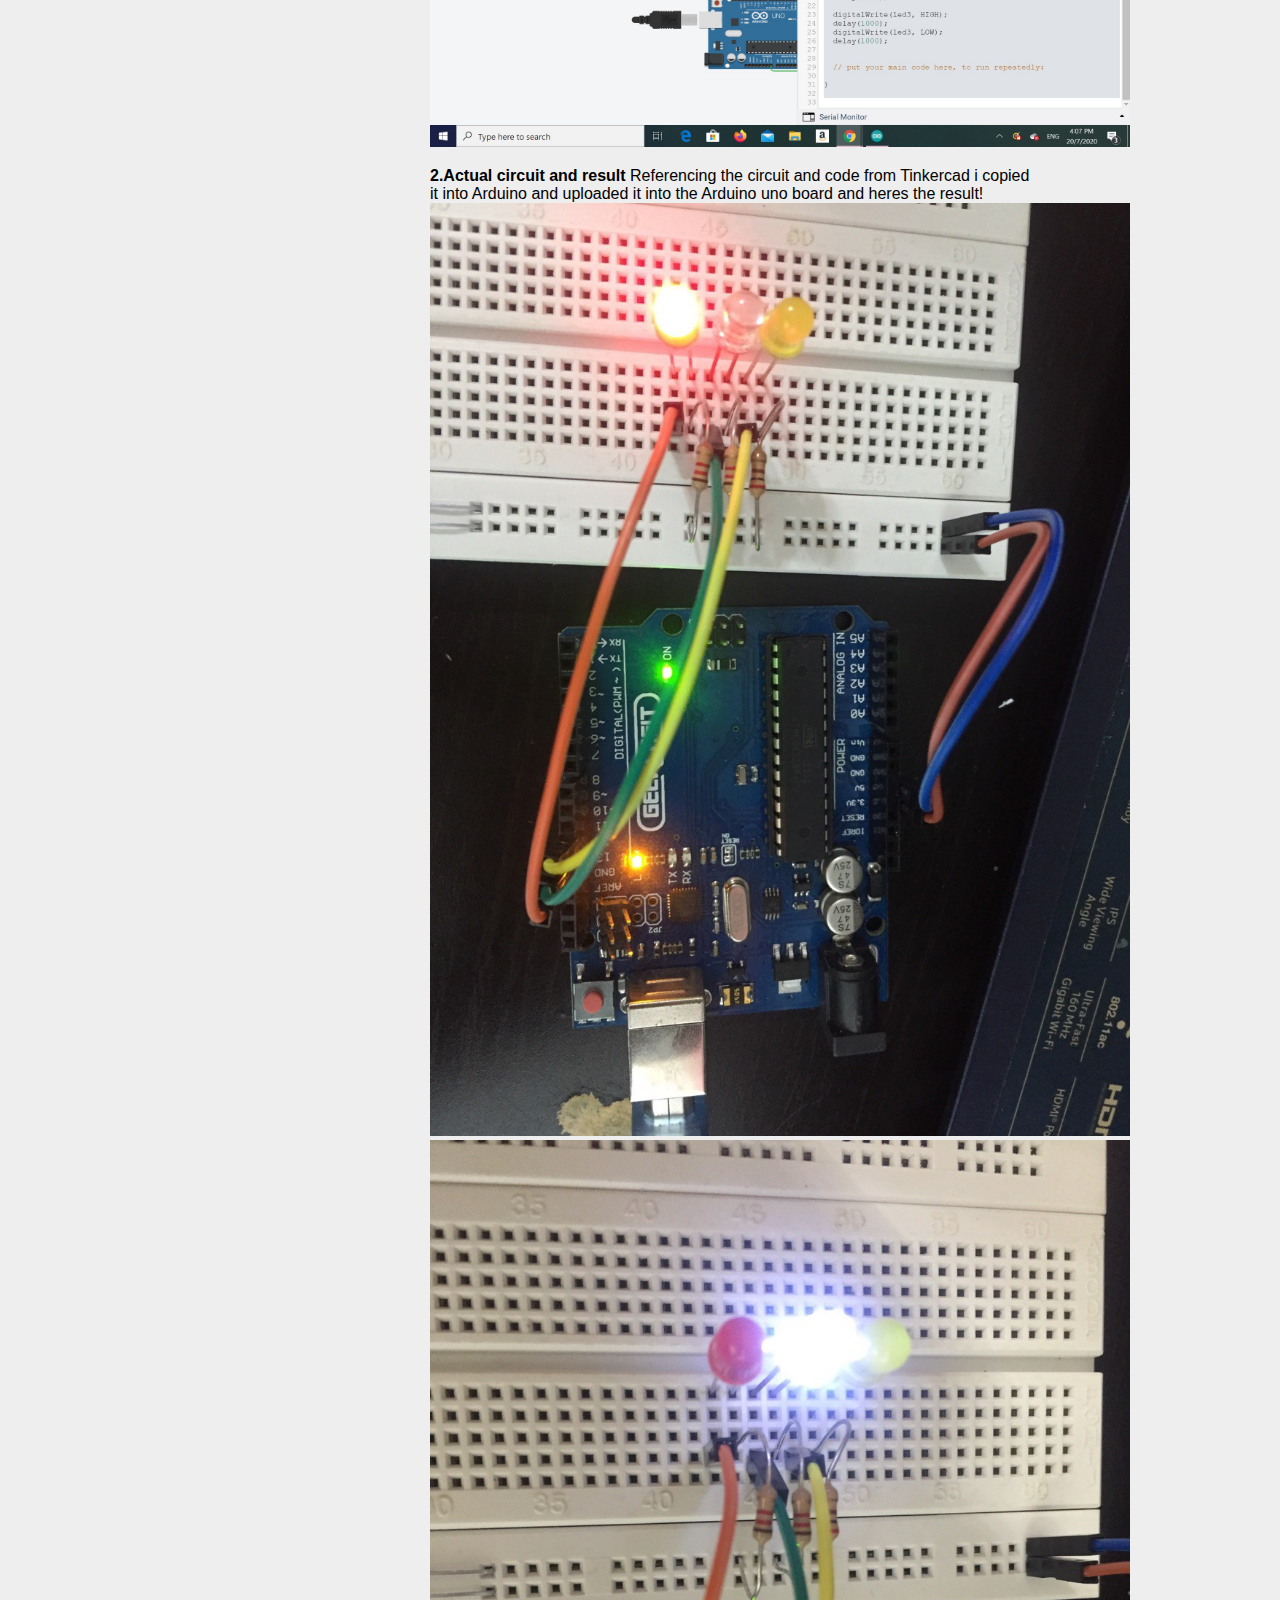
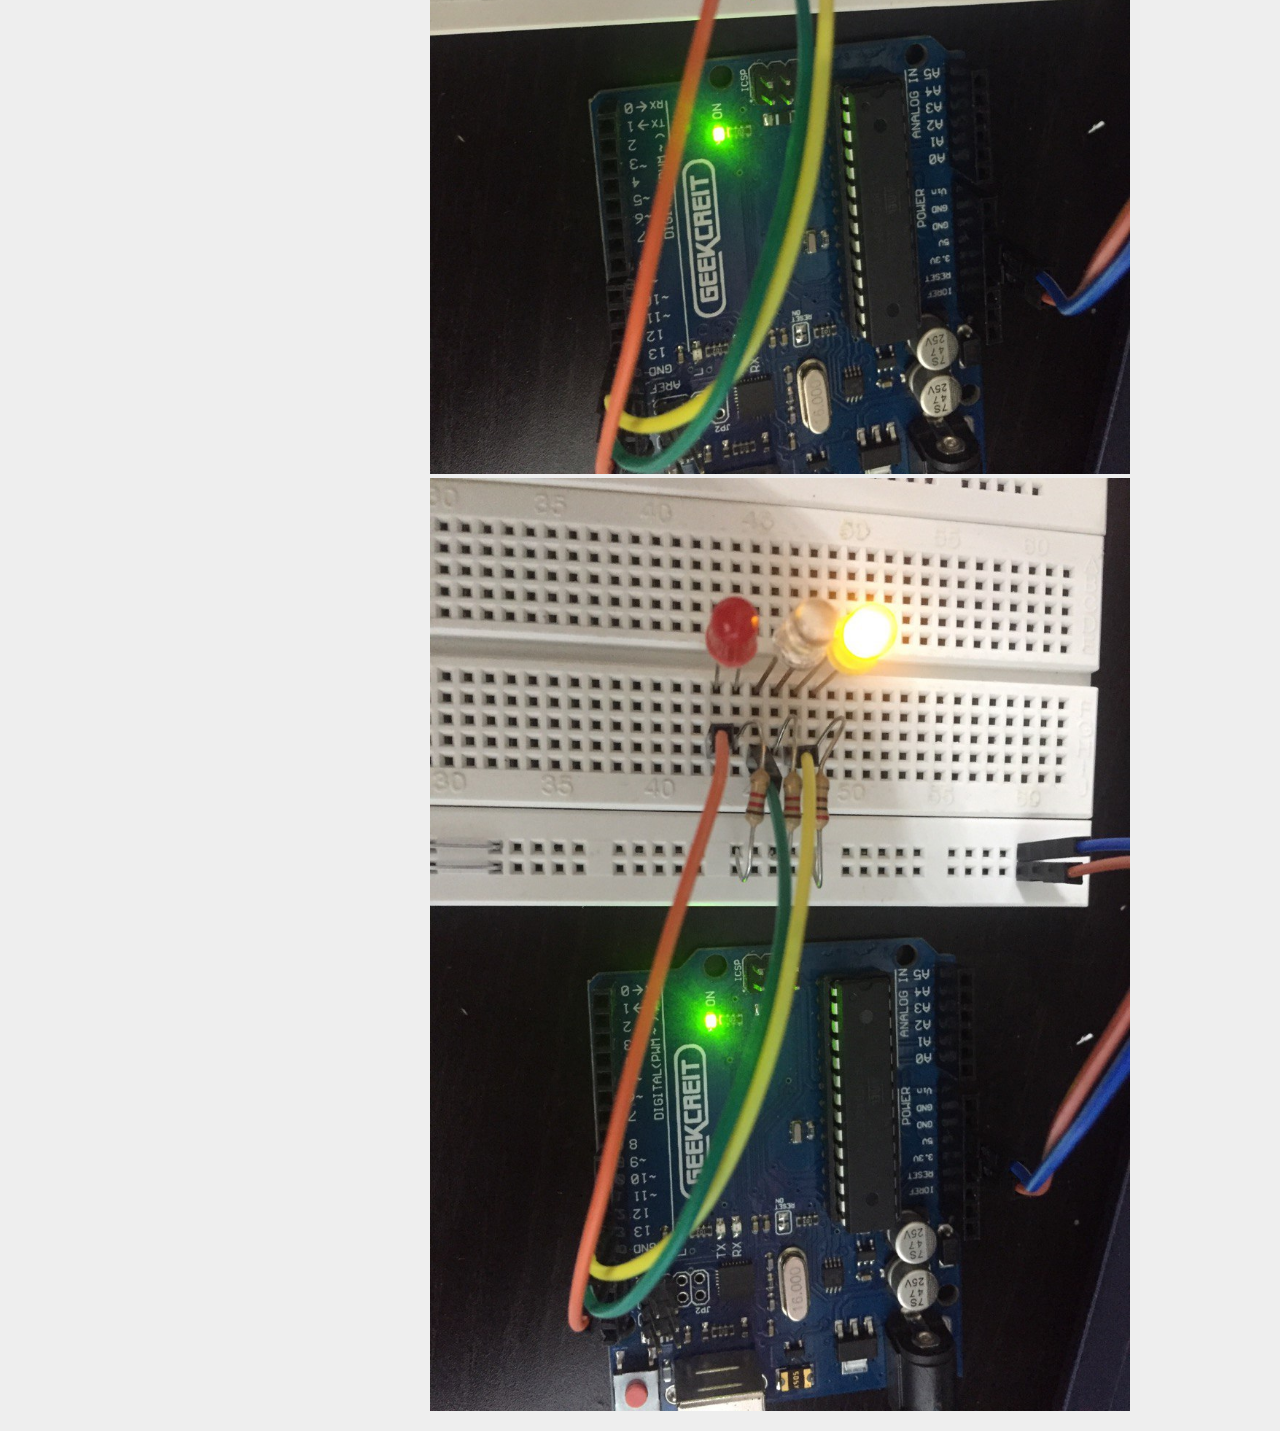
<file: week6work.html>
<!DOCTYPE html>
<html> 
<head>
    <title>My First Webpage</title>
    <link rel="stylesheet" type="text/css" href="style.css"/>
</head>

<body bgcolour="#f0d2f7">
    <div id="container">
        <div id="header">
            <h1>week 6 work</h1>
        </div>
        <div id="content">
            <div id="nav">
            <h3>Navigation</h3>
                <ul>
                
                     <li><a href="week1info.html">Intro to Fab Lab</a></li>
                    <li><a href="week2info.html">Webpage Development</a></li>
                <li><a href="week3info.html">Website Hosting</a>
                </li>
                     <li><a  href="week4work.html">Version Control</a>
                </li>
                   <li><a href="week5work.html">CAD and GIMP</a>
                </li> 
                    <li><a class="selected" href="week6work.html"> Embedded programming-Arduino</a>
                </li>
                     <li><a  href="finalproj.html"> Final Proj:></a>
                </li> 
                </ul>
            </div>
            <div id="main">
                
              
  
                
                
                
                
            
             <h2>What we hearnt :> </h2>
                <h3>Turning on a single LED </h3>
           <p><b>1.Circuit and Code</b> This is how the circuit and code looks like using Tinkercad.<br>
                
              <img src="1%20led%20tinker%20circuit.jpg" width="700px" length="400px"></p>
                
                <p><b>2.Actual circuit and result</b> Referencing the circuit and code from Tinkercad i copied it into Arduino and uploaded it into the Arduino uno board and heres the result!<br>
                
              <img src="1%20led%20off.jpg" width="700px" length="400px"> <br>
                    <img src="1%20led%20on.jpg" width="700px" length="400px"> </p>
                    
                    
                <h3>Turning on a 3 LEDs one by one </h3>
           <p><b>1.Code</b> This is how the code looks like using Tinkercad.<br>
                
              <img src="3%20led%20code.jpg" width="700px" length="400px" ><br>
                <img src="3%20led%20code%20%20part%20b.jpg" width="700px" length="400px"></p>
                
                <p><b>2.Actual circuit and result</b> Referencing the circuit and code from Tinkercad i copied it into Arduino and uploaded it into the Arduino uno board and heres the result!<br>
                
              <img src="1%20out%20of%203%20on.jpg" width="700px" length="400px"> <br>
                    <img src="2%20outta%203%20on.jpg" width="700px" length="400px"><br>  <img src="3%20outta%203%20on.jpg" width="700px" length="400px"> </p>

                    
                   
    </div>
 </div>
    
        <div id="footer"></div>
    </div>

</body>
</html>
</file>
<file: style.css>
body{background:#EEE;
font-family:Helvetica,Arial; }
a{text-decoration: none;color: cornflowerblue}
h1, h2, h3{margin:0;}
#container{background background-color: antiquewhite;width: 800px;margin-left: auto;margin-right: auto;}
#header{background-color: lightpink;color:lavenderblush;text-align: center;padding:10px;}
#content{padding:10px;}
#nav{width:180px;float: left;}
#nav ul{list-style-type: none; padding:0px;}
#nav .selected{font-weight:bold;}
#main{width: 600px;float: right;}
</file>
